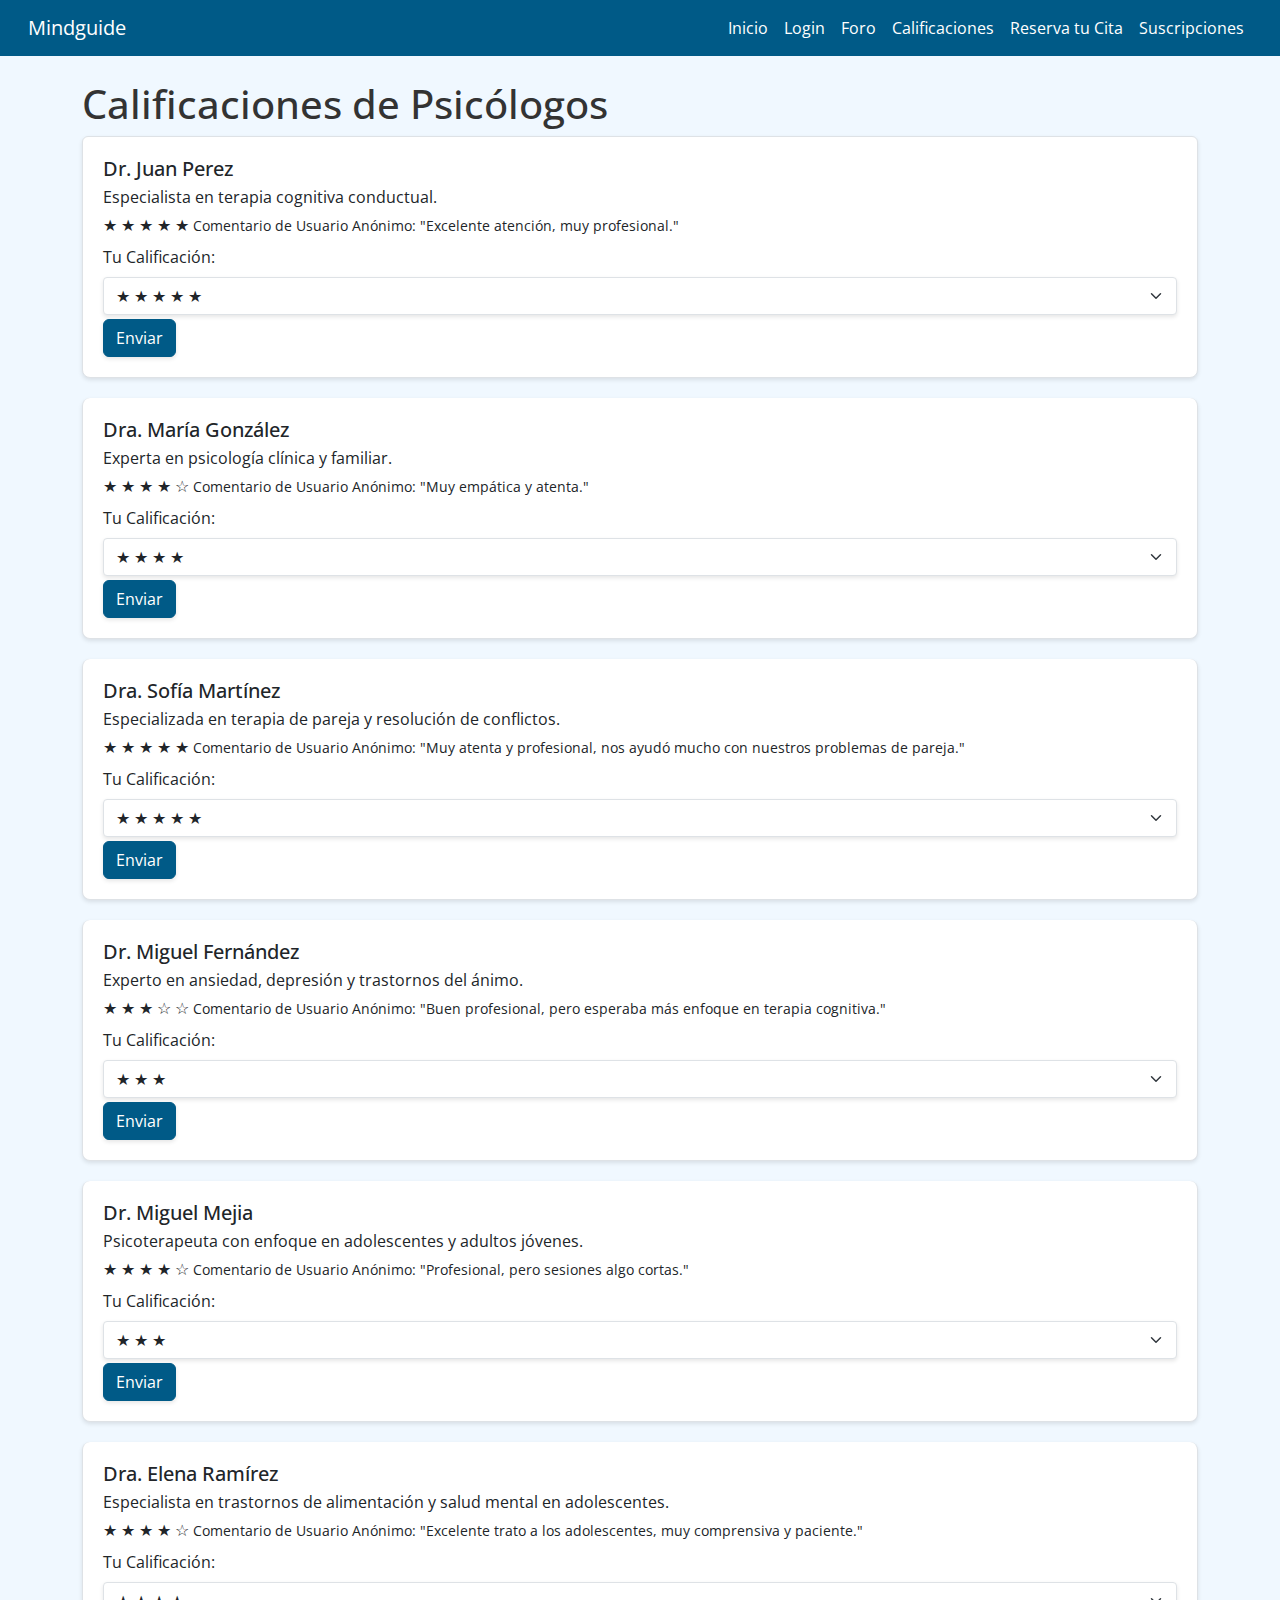
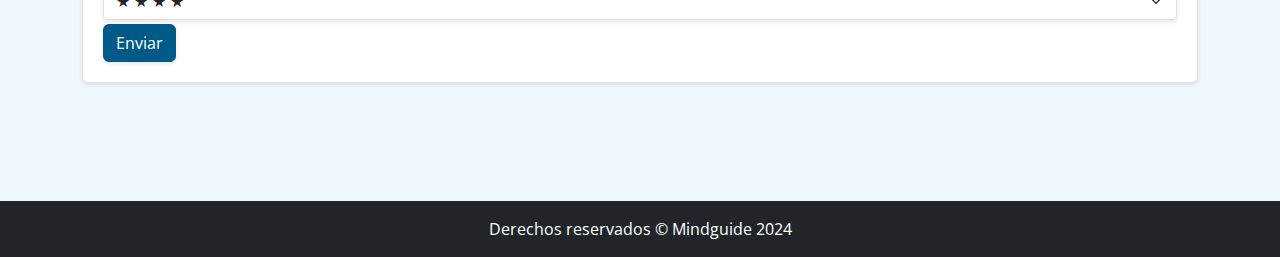
<file: calificaciones.html>
<!DOCTYPE html>
<html lang="es">
<head>
    <meta charset="UTF-8">
    <meta name="viewport" content="width=device-width, initial-scale=1.0">
    <title>Calificaciones de Psicólogos - Mindguide</title>
    <link href="https://cdn.jsdelivr.net/npm/bootstrap@5.1.3/dist/css/bootstrap.min.css" rel="stylesheet">
    <link rel="stylesheet" href="styles.css">
</head>
<body>
    <nav class="navbar navbar-expand-lg navbar-dark">
        <div class="container-fluid">
            <a class="navbar-brand" href="index.html">Mindguide</a>
            <button class="navbar-toggler" type="button" data-bs-toggle="collapse" data-bs-target="#navbarNav" aria-controls="navbarNav" aria-expanded="false" aria-label="Toggle navigation">
                <span class="navbar-toggler-icon"></span>
            </button>
            <div class="collapse navbar-collapse" id="navbarNav">
                <ul class="navbar-nav ms-auto">
                    <li class="nav-item">
                        <a class="nav-link" href="index.html">Inicio</a>
                    </li>
                    <li class="nav-item">
                        <a class="nav-link" href="login.html">Login</a>
                    </li>
                    <li class="nav-item">
                        <a class="nav-link" href="foro.html">Foro</a>
                    </li>
                    <li class="nav-item active">
                        <a class="nav-link" href="calificaciones.html">Calificaciones</a>
                    </li>
                    <li class="nav-item active">
                        <a class="nav-link" href="reservarcita.html">Reserva tu Cita</a>
                    </li>
                    <li class="nav-item active">
                        <a class="nav-link" href="suscripciones.html">Suscripciones</a>
                    </li>
                </ul>
            </div>
        </div>
    </nav>

    <div class="container mt-4">
        <h1>Calificaciones de Psicólogos</h1>
        <div class="list-group">
            <!-- Ejemplo de listado de varios psicólogos -->
            <!-- Dr. Juan Perez -->
            <div class="list-group-item card">
                <h5 class="mb-1">Dr. Juan Perez</h5>
                <p class="mb-1">Especialista en terapia cognitiva conductual.</p>
                <span class="star-rating">&#9733; &#9733; &#9733; &#9733; &#9733;</span>
                <small>Comentario de Usuario Anónimo: "Excelente atención, muy profesional."</small>
                <form class="mt-2">
                    <label for="rating1" class="form-label">Tu Calificación:</label>
                    <select id="rating1" class="form-select" aria-label="Calificación del Dr. Juan Perez">
                        <option value="1">&#9733;</option>
                        <option value="2">&#9733; &#9733;</option>
                        <option value="3">&#9733; &#9733; &#9733;</option>
                        <option value="4">&#9733; &#9733; &#9733; &#9733;</option>
                        <option value="5" selected>&#9733; &#9733; &#9733; &#9733; &#9733;</option>
                    </select>
                    <button type="submit" class="btn btn-primary mt-1">Enviar</button>
                </form>
            </div>
            <!-- Dra. María González -->
            <div class="list-group-item card">
                <h5 class="mb-1">Dra. María González</h5>
                <p class="mb-1">Experta en psicología clínica y familiar.</p>
                <span class="star-rating">&#9733; &#9733; &#9733; &#9733; &#9734;</span>
                <small>Comentario de Usuario Anónimo: "Muy empática y atenta."</small>
                <form class="mt-2">
                    <label for="rating2" class="form-label">Tu Calificación:</label>
                    <select id="rating2" class="form-select" aria-label="Calificación de la Dra. María González">
                        <option value="1">&#9733;</option>
                        <option value="2">&#9733; &#9733;</option>
                        <option value="3">&#9733; &#9733; &#9733;</option>
                        <option value="4" selected>&#9733; &#9733; &#9733; &#9733;</option>
                        <option value="5">&#9733; &#9733; &#9733; &#9733; &#9733;</option>
                    </select>
                    <button type="submit" class="btn btn-primary mt-1">Enviar</button>
                </form>
            </div>
            <!-- Dra. Sofía Martínez -->
            <div class="list-group-item card">
                <h5 class="mb-1">Dra. Sofía Martínez</h5>
                <p class="mb-1">Especializada en terapia de pareja y resolución de conflictos.</p>
                <span class="star-rating">&#9733; &#9733; &#9733; &#9733; &#9733;</span>
                <small>Comentario de Usuario Anónimo: "Muy atenta y profesional, nos ayudó mucho con nuestros problemas de pareja."</small>
                <form class="mt-2">
                    <label for="rating4" class="form-label">Tu Calificación:</label>
                    <select id="rating4" class="form-select" aria-label="Calificación de la Dra. Sofía Martínez">
                        <option value="1">&#9733;</option>
                        <option value="2">&#9733; &#9733;</option>
                        <option value="3">&#9733; &#9733; &#9733;</option>
                        <option value="4">&#9733; &#9733; &#9733; &#9733;</option>
                        <option value="5" selected>&#9733; &#9733; &#9733; &#9733; &#9733;</option>
                    </select>
                    <button type="submit" class="btn btn-primary mt-1">Enviar</button>
                </form>
            </div>
            <!-- Dr. Miguel Fernández -->
            <div class="list-group-item card">
                <h5 class="mb-1">Dr. Miguel Fernández</h5>
                <p class="mb-1">Experto en ansiedad, depresión y trastornos del ánimo.</p>
                <span class="star-rating">&#9733; &#9733; &#9733; &#9734; &#9734;</span>
                <small>Comentario de Usuario Anónimo: "Buen profesional, pero esperaba más enfoque en terapia cognitiva."</small>
                <form class="mt-2">
                    <label for="rating5" class="form-label">Tu Calificación:</label>
                    <select id="rating5" class="form-select" aria-label="Calificación del Dr. Miguel Fernández">
                        <option value="1">&#9733;</option>
                        <option value="2">&#9733; &#9733;</option>
                        <option value="3" selected>&#9733; &#9733; &#9733;</option>
                        <option value="4">&#9733; &#9733; &#9733; &#9733;</option>
                        <option value="5">&#9733; &#9733; &#9733; &#9733; &#9733;</option>
                    </select>
                    <button type="submit" class="btn btn-primary mt-1">Enviar</button>
                </form>
            </div>
            <!-- Dr. Carlos López -->
            <div class="list-group-item card">
                <h5 class="mb-1">Dr. Miguel Mejia</h5>
                <p class="mb-1">Psicoterapeuta con enfoque en adolescentes y adultos jóvenes.</p>
                <span class="star-rating">&#9733; &#9733; &#9733; &#9733; &#9734;</span>
                <small>Comentario de Usuario Anónimo: "Profesional, pero sesiones algo cortas."</small>
                <form class="mt-2">
                    <label for="rating3" class="form-label">Tu Calificación:</label>
                    <select id="rating3" class="form-select" aria-label="Calificación del Dr. Carlos López">
                        <option value="1">&#9733;</option>
                        <option value="2">&#9733; &#9733;</option>
                        <option value="3" selected>&#9733; &#9733; &#9733;</option>
                        <option value="4">&#9733; &#9733; &#9733; &#9733;</option>
                        <option value="5">&#9733; &#9733; &#9733; &#9733; &#9733;</option>
                    </select>
                    <button type="submit" class="btn btn-primary mt-1">Enviar</button>
                </form>
            </div>
            <!-- Dra. Elena Ramírez -->
            <div class="list-group-item card">
                <h5 class="mb-1">Dra. Elena Ramírez</h5>
                <p class="mb-1">Especialista en trastornos de alimentación y salud mental en adolescentes.</p>
                <span class="star-rating">&#9733; &#9733; &#9733; &#9733; &#9734;</span>
                <small>Comentario de Usuario Anónimo: "Excelente trato a los adolescentes, muy comprensiva y paciente."</small>
                <form class="mt-2">
                    <label for="rating6" class="form-label">Tu Calificación:</label>
                    <select id="rating6" class="form-select" aria-label="Calificación de la Dra. Elena Ramírez">
                        <option value="1">&#9733;</option>
                        <option value="2">&#9733; &#9733;</option>
                        <option value="3">&#9733; &#9733; &#9733;</option>
                        <option value="4" selected>&#9733; &#9733; &#9733; &#9733;</option>
                        <option value="5">&#9733; &#9733; &#9733; &#9733; &#9733;</option>
                    </select>
                    <button type="submit" class="btn btn-primary mt-1">Enviar</button>
                </form>
            </div>
        </div>
    </div>

    <footer class="bg-dark text-white mt-5 py-3 text-center">
        Derechos reservados © Mindguide 2024
    </footer>

    <script src="https://cdn.jsdelivr.net/npm/bootstrap@5.1.3/dist/js/bootstrap.bundle.min.js"></script>
</body>
</html>
</file>
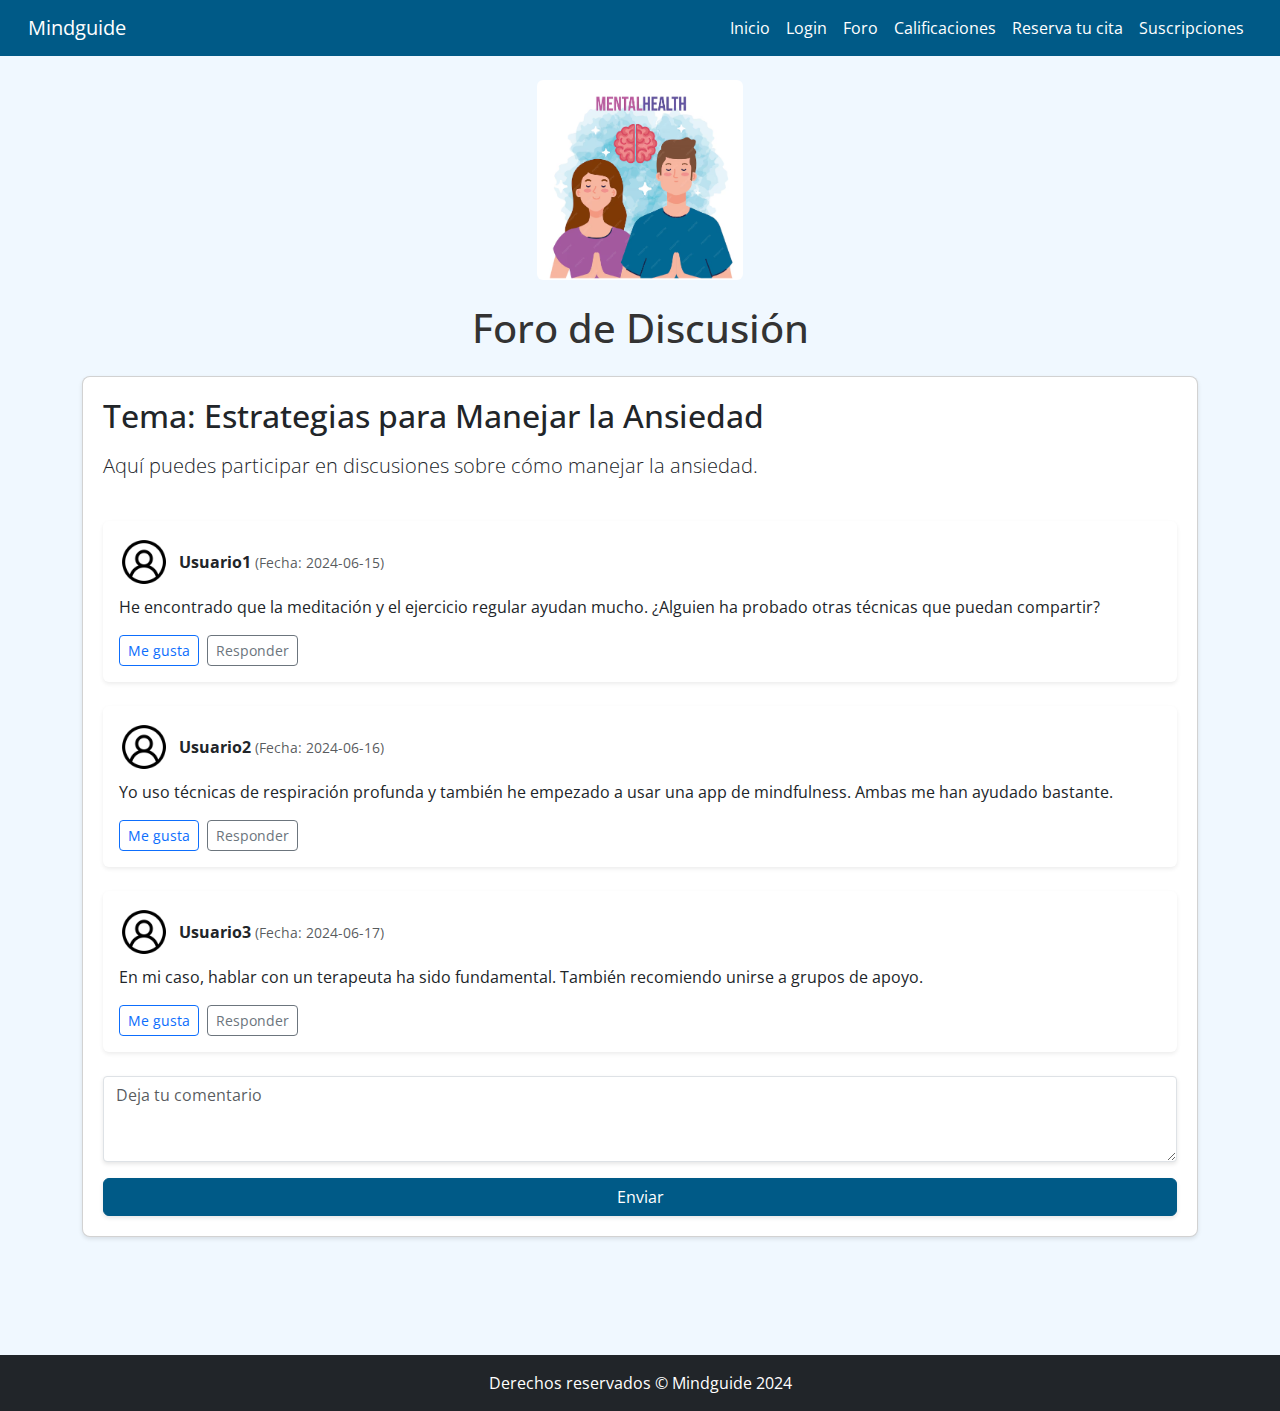
<file: foro.html>
<!DOCTYPE html>
<html lang="es">
<head>
    <meta charset="UTF-8">
    <meta name="viewport" content="width=device-width, initial-scale=1.0">
    <title>Foro de Discusión - Mindguide</title>
    <link href="https://cdn.jsdelivr.net/npm/bootstrap@5.1.3/dist/css/bootstrap.min.css" rel="stylesheet">
    <link rel="stylesheet" href="styles.css">
</head>
<body>
    <nav class="navbar navbar-expand-lg navbar-dark">
        <div class="container-fluid">
            <a class="navbar-brand" href="index.html">Mindguide</a>
            <button class="navbar-toggler" type="button" data-bs-toggle="collapse" data-bs-target="#navbarNav" aria-controls="navbarNav" aria-expanded="false" aria-label="Toggle navigation">
                <span class="navbar-toggler-icon"></span>
            </button>
            <div class="collapse navbar-collapse" id="navbarNav">
                <ul class="navbar-nav ms-auto">
                    <li class="nav-item">
                        <a class="nav-link" href="index.html">Inicio</a>
                    </li>
                    <li class="nav-item">
                        <a class="nav-link" href="login.html">Login</a>
                    </li>
                    <li class="nav-item active">
                        <a class="nav-link" href="foro.html">Foro</a>
                    </li>
                    <li class="nav-item">
                        <a class="nav-link" href="calificaciones.html">Calificaciones</a>
                    </li>
                    <li class="nav-item active">
                        <a class="nav-link" href="reservarcita.html">Reserva tu cita</a>
                    </li>
                    <li class="nav-item active">
                        <a class="nav-link" href="suscripciones.html">Suscripciones</a>
                    </li>
                </ul>
            </div>
        </div>
    </nav>

    <div class="container mt-4">
        <div class="text-center mb-4">
            <img src="pazmental.png" alt="Foro de Discusión" class="img-fluid rounded" style="max-width: 100%; height: 200px; object-fit: cover;">
        </div>
        <h1 class="text-center mb-4">Foro de Discusión</h1>
        <div class="forum-thread card">
            <h2 class="mb-3">Tema: Estrategias para Manejar la Ansiedad</h2>
            <p class="lead">Aquí puedes participar en discusiones sobre cómo manejar la ansiedad.</p>
            
            <div class="forum-post mt-4 p-3 rounded shadow-sm">
                <div class="d-flex align-items-center mb-2">
                    <img src="avatar.png" alt="Usuario1" class="rounded-circle" style="width: 50px; height: 50px; margin-right: 10px;">
                    <div>
                        <strong>Usuario1</strong> <small class="text-muted">(Fecha: 2024-06-15)</small>
                    </div>
                </div>
                <p>He encontrado que la meditación y el ejercicio regular ayudan mucho. ¿Alguien ha probado otras técnicas que puedan compartir?</p>
                <div class="d-flex">
                    <button class="btn btn-sm btn-outline-primary me-2">Me gusta</button>
                    <button class="btn btn-sm btn-outline-secondary">Responder</button>
                </div>
            </div>

            <div class="forum-post mt-4 p-3 rounded shadow-sm">
                <div class="d-flex align-items-center mb-2">
                    <img src="avatar.png" alt="Usuario2" class="rounded-circle" style="width: 50px; height: 50px; margin-right: 10px;">
                    <div>
                        <strong>Usuario2</strong> <small class="text-muted">(Fecha: 2024-06-16)</small>
                    </div>
                </div>
                <p>Yo uso técnicas de respiración profunda y también he empezado a usar una app de mindfulness. Ambas me han ayudado bastante.</p>
                <div class="d-flex">
                    <button class="btn btn-sm btn-outline-primary me-2">Me gusta</button>
                    <button class="btn btn-sm btn-outline-secondary">Responder</button>
                </div>
            </div>

            <div class="forum-post mt-4 p-3 rounded shadow-sm">
                <div class="d-flex align-items-center mb-2">
                    <img src="avatar.png" alt="Usuario3" class="rounded-circle" style="width: 50px; height: 50px; margin-right: 10px;">
                    <div>
                        <strong>Usuario3</strong> <small class="text-muted">(Fecha: 2024-06-17)</small>
                    </div>
                </div>
                <p>En mi caso, hablar con un terapeuta ha sido fundamental. También recomiendo unirse a grupos de apoyo.</p>
                <div class="d-flex">
                    <button class="btn btn-sm btn-outline-primary me-2">Me gusta</button>
                    <button class="btn btn-sm btn-outline-secondary">Responder</button>
                </div>
            </div>

            <form class="mt-4">
                <div class="mb-3">
                    <textarea class="form-control" rows="3" placeholder="Deja tu comentario"></textarea>
                </div>
                <button type="submit" class="btn btn-primary w-100">Enviar</button>
            </form>
        </div>
    </div>

    <footer class="bg-dark text-white mt-5 py-3 text-center">
        Derechos reservados © Mindguide 2024
    </footer>

    <script src="https://cdn.jsdelivr.net/npm/bootstrap@5.1.3/dist/js/bootstrap.bundle.min.js"></script>
</body>
</html>
</file>
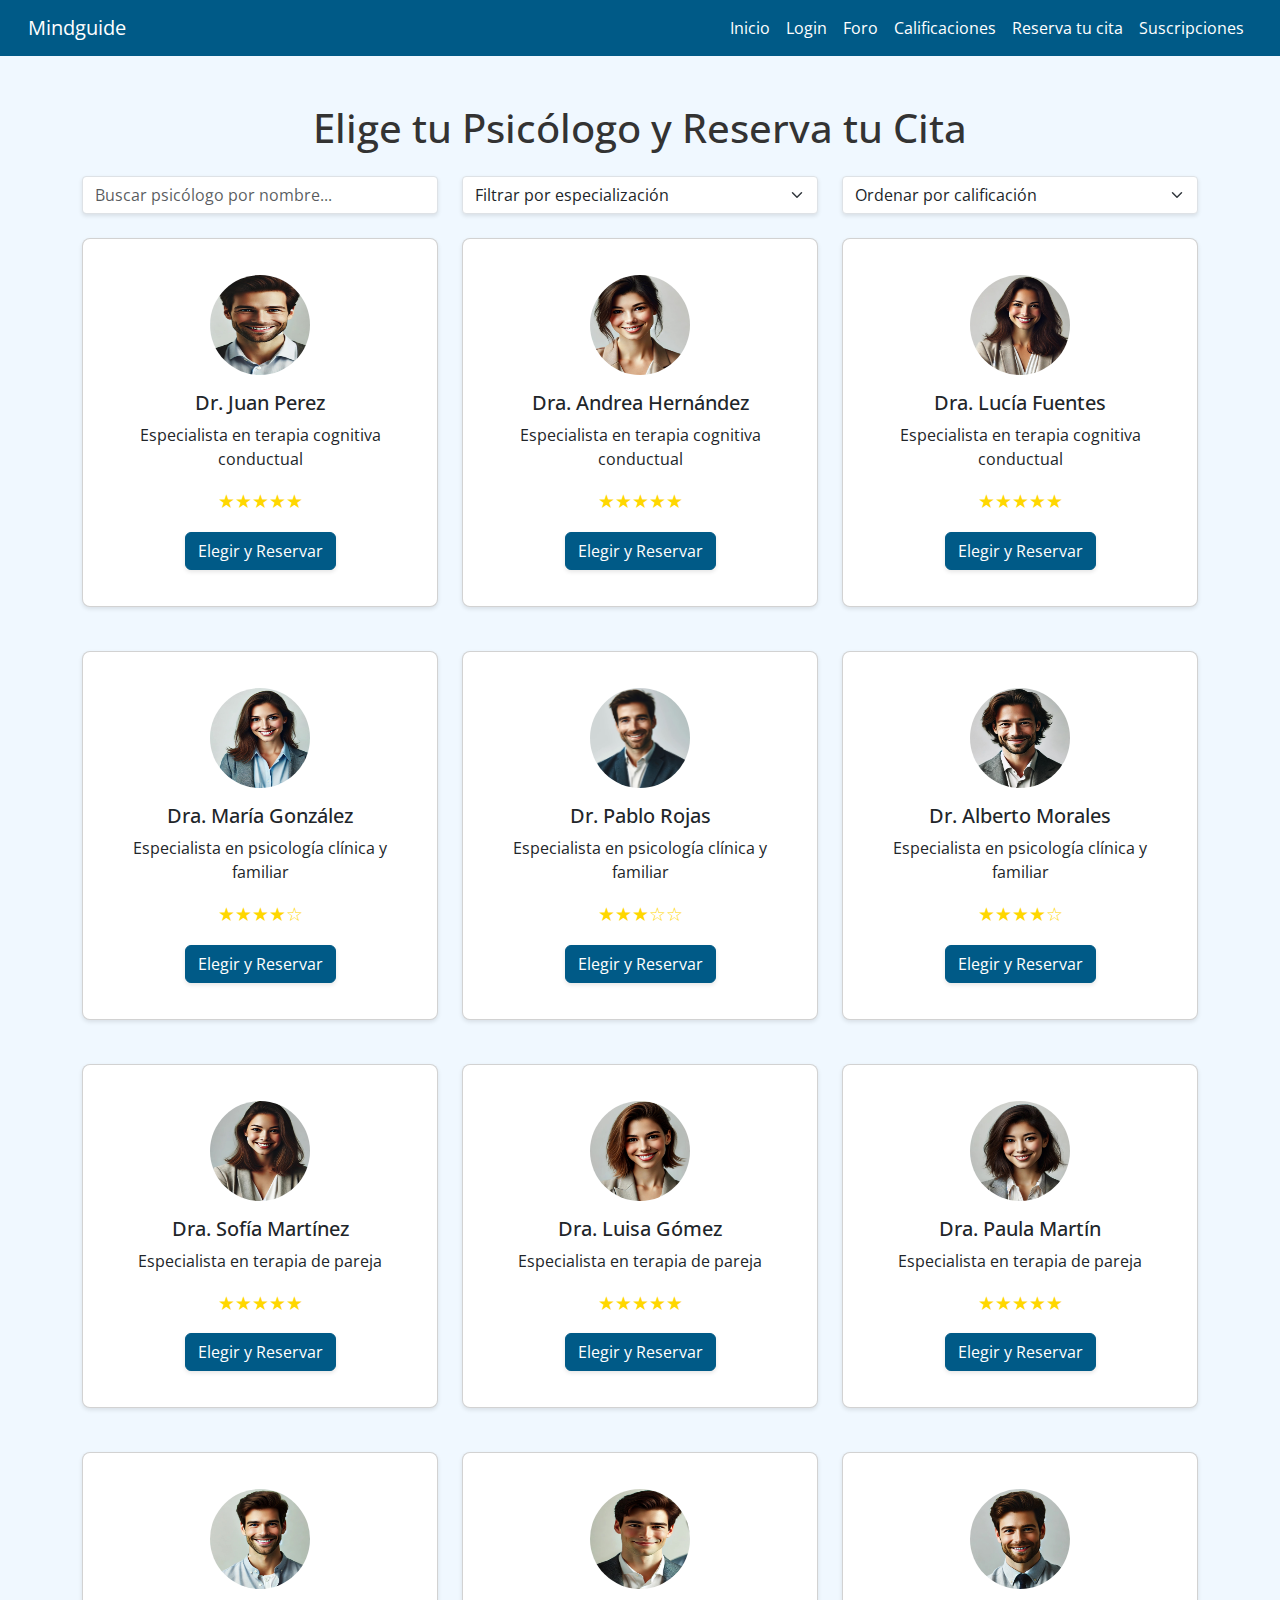
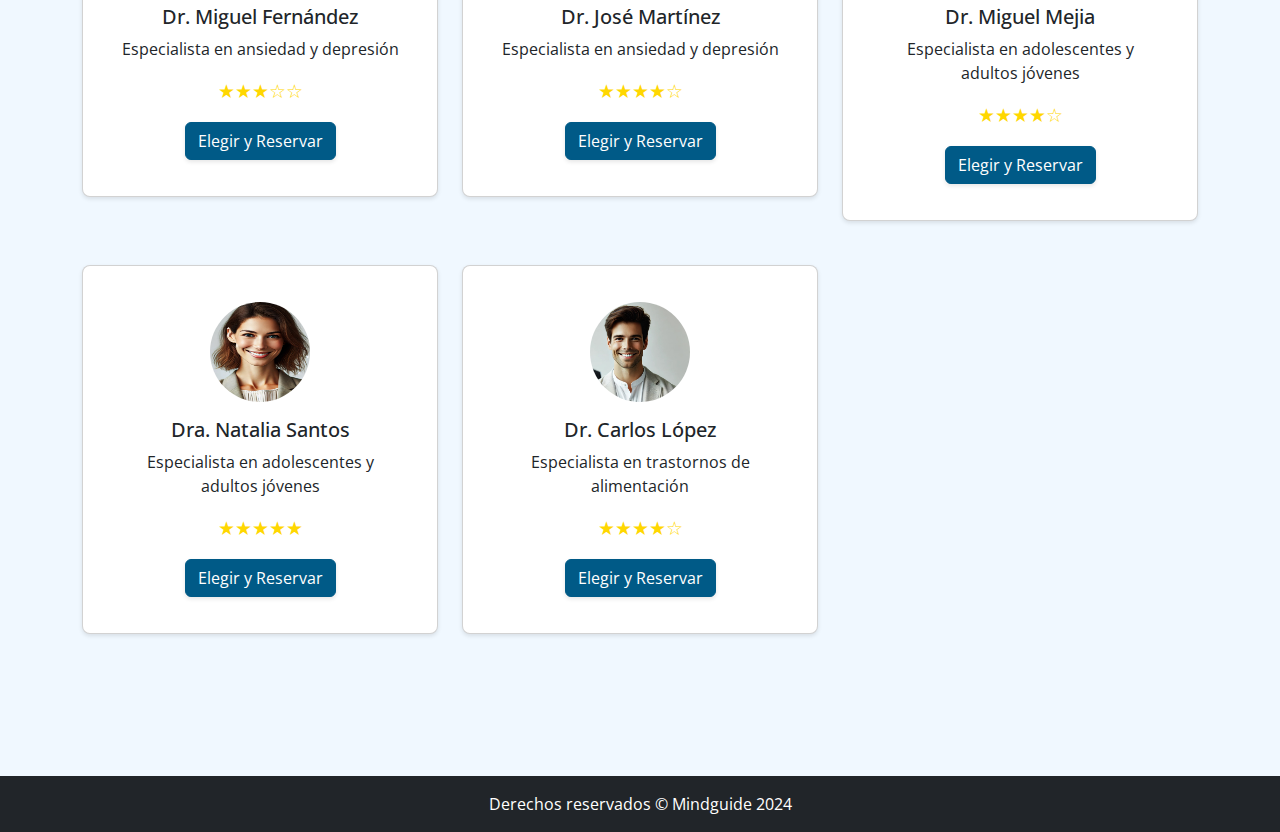
<file: reservarcita.html>
<!DOCTYPE html>
<html lang="es">
<head>
    <meta charset="UTF-8">
    <meta name="viewport" content="width=device-width, initial-scale=1.0">
    <title>Elegir Psicólogo y Reservar Cita - Mindguide</title>
    <link href="https://cdn.jsdelivr.net/npm/bootstrap@5.1.3/dist/css/bootstrap.min.css" rel="stylesheet">
    <link rel="stylesheet" href="styles.css">
    <style>
        .card {
            border-radius: 8px;
            box-shadow: 0 2px 4px rgba(0, 0, 0, 0.1);
            transition: transform 0.2s;
        }

        .card:hover {
            transform: translateY(-10px);
        }

        .star-rating {
            color: gold;
            font-size: larger;
        }

        .form-control, .form-select {
            border-radius: 0.25rem;
            box-shadow: 0 2px 4px rgba(0, 0, 0, 0.1);
        }

        .modal-header, .modal-footer {
            border: none;
        }
    </style>
</head>
<body>
    <nav class="navbar navbar-expand-lg navbar-dark">
        <div class="container-fluid">
            <a class="navbar-brand" href="index.html">Mindguide</a>
            <button class="navbar-toggler" type="button" data-bs-toggle="collapse" data-bs-target="#navbarNav" aria-controls="navbarNav" aria-expanded="false" aria-label="Toggle navigation">
                <span class="navbar-toggler-icon"></span>
            </button>
            <div class="collapse navbar-collapse" id="navbarNav">
                <ul class="navbar-nav ms-auto">
                    <li class="nav-item">
                        <a class="nav-link" href="index.html">Inicio</a>
                    </li>
                    <li class="nav-item">
                        <a class="nav-link" href="login.html">Login</a>
                    </li>
                    <li class="nav-item">
                        <a class="nav-link" href="foro.html">Foro</a>
                    </li>
                    <li class="nav-item">
                        <a class="nav-link" href="calificaciones.html">Calificaciones</a>
                    </li>
                    <li class="nav-item active">
                        <a class="nav-link" href="reservarcita.html">Reserva tu cita</a>
                    </li>
                    <li class="nav-item active">
                        <a class="nav-link" href="suscripciones.html">Suscripciones</a>
                    </li>
                </ul>
            </div>
        </div>
    </nav>

    <div class="container mt-5">
        <h1 class="text-center mb-4">Elige tu Psicólogo y Reserva tu Cita</h1>
        <div class="row mb-4">
            <div class="col-md-4">
                <input type="text" class="form-control" id="search" placeholder="Buscar psicólogo por nombre...">
            </div>
            <div class="col-md-4">
                <select class="form-select" id="specialization">
                    <option value="">Filtrar por especialización</option>
                    <option value="Terapia Cognitiva Conductual">Terapia Cognitiva Conductual</option>
                    <option value="Psicología Clínica y Familiar">Psicología Clínica y Familiar</option>
                    <option value="Terapia de Pareja">Terapia de Pareja</option>
                    <option value="Ansiedad y Depresión">Ansiedad y Depresión</option>
                    <option value="Adolescentes y Adultos Jóvenes">Adolescentes y Adultos Jóvenes</option>
                </select>
            </div>
            <div class="col-md-4">
                <select class="form-select" id="rating">
                    <option value="">Ordenar por calificación</option>
                    <option value="5">★★★★★</option>
                    <option value="4">★★★★☆ y más</option>
                    <option value="3">★★★☆☆ y más</option>
                </select>
            </div>
        </div>

        <div class="row" id="psychologist-list">
            <!-- Listado de psicólogos -->
            <!-- Terapia Cognitiva Conductual -->
            <div class="col-md-4 mb-4" data-specialization="Terapia Cognitiva Conductual" data-rating="5">
                <div class="card">
                    <div class="card-body text-center">
                        <img src="psicologo1.jpg" alt="Dr. Juan Perez" class="img-fluid rounded-circle mb-3" style="width: 100px; height: 100px;">
                        <h5 class="card-title">Dr. Juan Perez</h5>
                        <p class="card-text">Especialista en terapia cognitiva conductual</p>
                        <p class="star-rating">★★★★★</p>
                        <button class="btn btn-primary" data-bs-toggle="modal" data-bs-target="#bookingModal" data-name="Dr. Juan Perez">Elegir y Reservar</button>
                    </div>
                </div>
            </div>
            <div class="col-md-4 mb-4" data-specialization="Terapia Cognitiva Conductual" data-rating="5">
                <div class="card">
                    <div class="card-body text-center">
                        <img src="psicologo4.jpg" alt="Dra. Andrea Hernández" class="img-fluid rounded-circle mb-3" style="width: 100px; height: 100px;">
                        <h5 class="card-title">Dra. Andrea Hernández</h5>
                        <p class="card-text">Especialista en terapia cognitiva conductual</p>
                        <p class="star-rating">★★★★★</p>
                        <button class="btn btn-primary" data-bs-toggle="modal" data-bs-target="#bookingModal" data-name="Dra. Andrea Hernández">Elegir y Reservar</button>
                    </div>
                </div>
            </div>
            <div class="col-md-4 mb-4" data-specialization="Terapia Cognitiva Conductual" data-rating="5">
                <div class="card">
                    <div class="card-body text-center">
                        <img src="psicologo5.jpg" alt="Dra. Lucía Fuentes" class="img-fluid rounded-circle mb-3" style="width: 100px; height: 100px;">
                        <h5 class="card-title">Dra. Lucía Fuentes</h5>
                        <p class="card-text">Especialista en terapia cognitiva conductual</p>
                        <p class="star-rating">★★★★★</p>
                        <button class="btn btn-primary" data-bs-toggle="modal" data-bs-target="#bookingModal" data-name="Dra. Lucía Fuentes">Elegir y Reservar</button>
                    </div>
                </div>
            </div>
            <!-- Psicología Clínica y Familiar -->
            <div class="col-md-4 mb-4" data-specialization="Psicología Clínica y Familiar" data-rating="4">
                <div class="card">
                    <div class="card-body text-center">
                        <img src="psicologo6.jpg" alt="Dra. María González" class="img-fluid rounded-circle mb-3" style="width: 100px; height: 100px;">
                        <h5 class="card-title">Dra. María González</h5>
                        <p class="card-text">Especialista en psicología clínica y familiar</p>
                        <p class="star-rating">★★★★☆</p>
                        <button class="btn btn-primary" data-bs-toggle="modal" data-bs-target="#bookingModal" data-name="Dra. María González">Elegir y Reservar</button>
                    </div>
                </div>
            </div>
            <div class="col-md-4 mb-4" data-specialization="Psicología Clínica y Familiar" data-rating="3">
                <div class="card">
                    <div class="card-body text-center">
                        <img src="psicologo2.jpg" alt="Dr. Pablo Rojas" class="img-fluid rounded-circle mb-3" style="width: 100px; height: 100px;">
                        <h5 class="card-title">Dr. Pablo Rojas</h5>
                        <p class="card-text">Especialista en psicología clínica y familiar</p>
                        <p class="star-rating">★★★☆☆</p>
                        <button class="btn btn-primary" data-bs-toggle="modal" data-bs-target="#bookingModal" data-name="Dr. Pablo Rojas">Elegir y Reservar</button>
                    </div>
                </div>
            </div>
            <div class="col-md-4 mb-4" data-specialization="Psicología Clínica y Familiar" data-rating="4">
                <div class="card">
                    <div class="card-body text-center">
                        <img src="psicologo3.jpg" alt="Dr. Alberto Morales" class="img-fluid rounded-circle mb-3" style="width: 100px; height: 100px;">
                        <h5 class="card-title">Dr. Alberto Morales</h5>
                        <p class="card-text">Especialista en psicología clínica y familiar</p>
                        <p class="star-rating">★★★★☆</p>
                        <button class="btn btn-primary" data-bs-toggle="modal" data-bs-target="#bookingModal" data-name="Dr. Alberto Morales">Elegir y Reservar</button>
                    </div>
                </div>
            </div>
            <!-- Terapia de Pareja -->
            <div class="col-md-4 mb-4" data-specialization="Terapia de Pareja" data-rating="5">
                <div class="card">
                    <div class="card-body text-center">
                        <img src="psicologo7.jpg" alt="Dra. Sofía Martínez" class="img-fluid rounded-circle mb-3" style="width: 100px; height: 100px;">
                        <h5 class="card-title">Dra. Sofía Martínez</h5>
                        <p class="card-text">Especialista en terapia de pareja</p>
                        <p class="star-rating">★★★★★</p>
                        <button class="btn btn-primary" data-bs-toggle="modal" data-bs-target="#bookingModal" data-name="Dra. Sofía Martínez">Elegir y Reservar</button>
                    </div>
                </div>
            </div>
            <div class="col-md-4 mb-4" data-specialization="Terapia de Pareja" data-rating="5">
                <div class="card">
                    <div class="card-body text-center">
                        <img src="psicologo8.jpg" alt="Dra. Luisa Gómez" class="img-fluid rounded-circle mb-3" style="width: 100px; height: 100px;">
                        <h5 class="card-title">Dra. Luisa Gómez</h5>
                        <p class="card-text">Especialista en terapia de pareja</p>
                        <p class="star-rating">★★★★★</p>
                        <button class="btn btn-primary" data-bs-toggle="modal" data-bs-target="#bookingModal" data-name="Dra. Luisa Gómez">Elegir y Reservar</button>
                    </div>
                </div>
            </div>
            <div class="col-md-4 mb-4" data-specialization="Terapia de Pareja" data-rating="5">
                <div class="card">
                    <div class="card-body text-center">
                        <img src="psicologo9.jpg" alt="Dra. Paula Martín" class="img-fluid rounded-circle mb-3" style="width: 100px; height: 100px;">
                        <h5 class="card-title">Dra. Paula Martín</h5>
                        <p class="card-text">Especialista en terapia de pareja</p>
                        <p class="star-rating">★★★★★</p>
                        <button class="btn btn-primary" data-bs-toggle="modal" data-bs-target="#bookingModal" data-name="Dra. Paula Martín">Elegir y Reservar</button>
                    </div>
                </div>
            </div>
            <!-- Ansiedad y Depresión -->
            <div class="col-md-4 mb-4" data-specialization="Ansiedad y Depresión" data-rating="3">
                <div class="card">
                    <div class="card-body text-center">
                        <img src="psicologo11.jpg" alt="Dr. Miguel Fernández" class="img-fluid rounded-circle mb-3" style="width: 100px; height: 100px;">
                        <h5 class="card-title">Dr. Miguel Fernández</h5>
                        <p class="card-text">Especialista en ansiedad y depresión</p>
                        <p class="star-rating">★★★☆☆</p>
                        <button class="btn btn-primary" data-bs-toggle="modal" data-bs-target="#bookingModal" data-name="Dr. Miguel Fernández">Elegir y Reservar</button>
                    </div>
                </div>
            </div>
            <div class="col-md-4 mb-4" data-specialization="Ansiedad y Depresión" data-rating="4">
                <div class="card">
                    <div class="card-body text-center">
                        <img src="psicologo12.jpg" alt="Dr. José Martínez" class="img-fluid rounded-circle mb-3" style="width: 100px; height: 100px;">
                        <h5 class="card-title">Dr. José Martínez</h5>
                        <p class="card-text">Especialista en ansiedad y depresión</p>
                        <p class="star-rating">★★★★☆</p>
                        <button class="btn btn-primary" data-bs-toggle="modal" data-bs-target="#bookingModal" data-name="Dr. José Martínez">Elegir y Reservar</button>
                    </div>
                </div>
            </div>
            <!-- Adolescentes y Adultos Jóvenes -->
            <div class="col-md-4 mb-4" data-specialization="Adolescentes y Adultos Jóvenes" data-rating="4">
                <div class="card">
                    <div class="card-body text-center">
                        <img src="psicologo13.jpg" alt="Dr. Miguel Mejia" class="img-fluid rounded-circle mb-3" style="width: 100px; height: 100px;">
                        <h5 class="card-title">Dr. Miguel Mejia</h5>
                        <p class="card-text">Especialista en adolescentes y adultos jóvenes</p>
                        <p class="star-rating">★★★★☆</p>
                        <button class="btn btn-primary" data-bs-toggle="modal" data-bs-target="#bookingModal" data-name="Dr. Miguel Mejia">Elegir y Reservar</button>
                    </div>
                </div>
            </div>
            <div class="col-md-4 mb-4" data-specialization="Adolescentes y Adultos Jóvenes" data-rating="5">
                <div class="card">
                    <div class="card-body text-center">
                        <img src="psicologo10.jpg" alt="Dra. Natalia Santos" class="img-fluid rounded-circle mb-3" style="width: 100px; height: 100px;">
                        <h5 class="card-title">Dra. Natalia Santos</h5>
                        <p class="card-text">Especialista en adolescentes y adultos jóvenes</p>
                        <p class="star-rating">★★★★★</p>
                        <button class="btn btn-primary" data-bs-toggle="modal" data-bs-target="#bookingModal" data-name="Dra. Natalia Santos">Elegir y Reservar</button>
                    </div>
                </div>
            </div>
            <!-- Trastornos de Alimentación -->
            <div class="col-md-4 mb-4" data-specialization="Trastornos de Alimentación" data-rating="4">
                <div class="card">
                    <div class="card-body text-center">
                        <img src="psicologo14.jpg" alt="Dr. Carlos López" class="img-fluid rounded-circle mb-3" style="width: 100px; height: 100px;">
                        <h5 class="card-title">Dr. Carlos López</h5>
                        <p class="card-text">Especialista en trastornos de alimentación</p>
                        <p class="star-rating">★★★★☆</p>
                        <button class="btn btn-primary" data-bs-toggle="modal" data-bs-target="#bookingModal" data-name="Dr. Carlos López">Elegir y Reservar</button>
                    </div>
                </div>
            </div>
        </div>
    </div>

    <!-- Modal para reservar cita -->
    <div class="modal fade" id="bookingModal" tabindex="-1" aria-labelledby="bookingModalLabel" aria-hidden="true">
        <div class="modal-dialog">
            <div class="modal-content">
                <div class="modal-header">
                    <h5 class="modal-title" id="bookingModalLabel">Reservar Cita con <span id="psychologistName"></span></h5>
                    <button type="button" class="btn-close" data-bs-dismiss="modal" aria-label="Close"></button>
                </div>
                <div class="modal-body">
                    <form>
                        <div class="mb-3">
                            <label for="appointmentDate" class="form-label">Fecha</label>
                            <input type="date" class="form-control" id="appointmentDate" required>
                        </div>
                        <div class="mb-3">
                            <label for="appointmentTime" class="form-label">Hora</label>
                            <input type="time" class="form-control" id="appointmentTime" required>
                        </div>
                        <button type="submit" class="btn btn-primary w-100">Reservar</button>
                    </form>
                </div>
                <div class="modal-footer">
                    <button type="button" class="btn btn-secondary" data-bs-dismiss="modal">Cerrar</button>
                </div>
            </div>
        </div>
    </div>

    <footer class="bg-dark text-white mt-5 py-3 text-center">
        Derechos reservados © Mindguide 2024
    </footer>

    <script src="https://cdn.jsdelivr.net/npm/bootstrap@5.1.3/dist/js/bootstrap.bundle.min.js"></script>
    <script>
        document.getElementById('search').addEventListener('input', filterPsychologists);
        document.getElementById('specialization').addEventListener('change', filterPsychologists);
        document.getElementById('rating').addEventListener('change', filterPsychologists);

        function filterPsychologists() {
            const search = document.getElementById('search').value.toLowerCase();
            const specialization = document.getElementById('specialization').value;
            const rating = document.getElementById('rating').value;

            document.querySelectorAll('#psychologist-list .col-md-4').forEach(card => {
                const name = card.querySelector('.card-title').textContent.toLowerCase();
                const spec = card.getAttribute('data-specialization');
                const rate = card.getAttribute('data-rating');

                if ((name.includes(search) || !search) &&
                    (spec === specialization || !specialization) &&
                    (rate >= rating || !rating)) {
                    card.style.display = '';
                } else {
                    card.style.display = 'none';
                }
            });
        }

        document.getElementById('bookingModal').addEventListener('show.bs.modal', function (event) {
            const button = event.relatedTarget;
            const psychologistName = button.getAttribute('data-name');
            const modalTitle = document.getElementById('psychologistName');
            modalTitle.textContent = psychologistName;
        });
    </script>
</body>
</html>
</file>
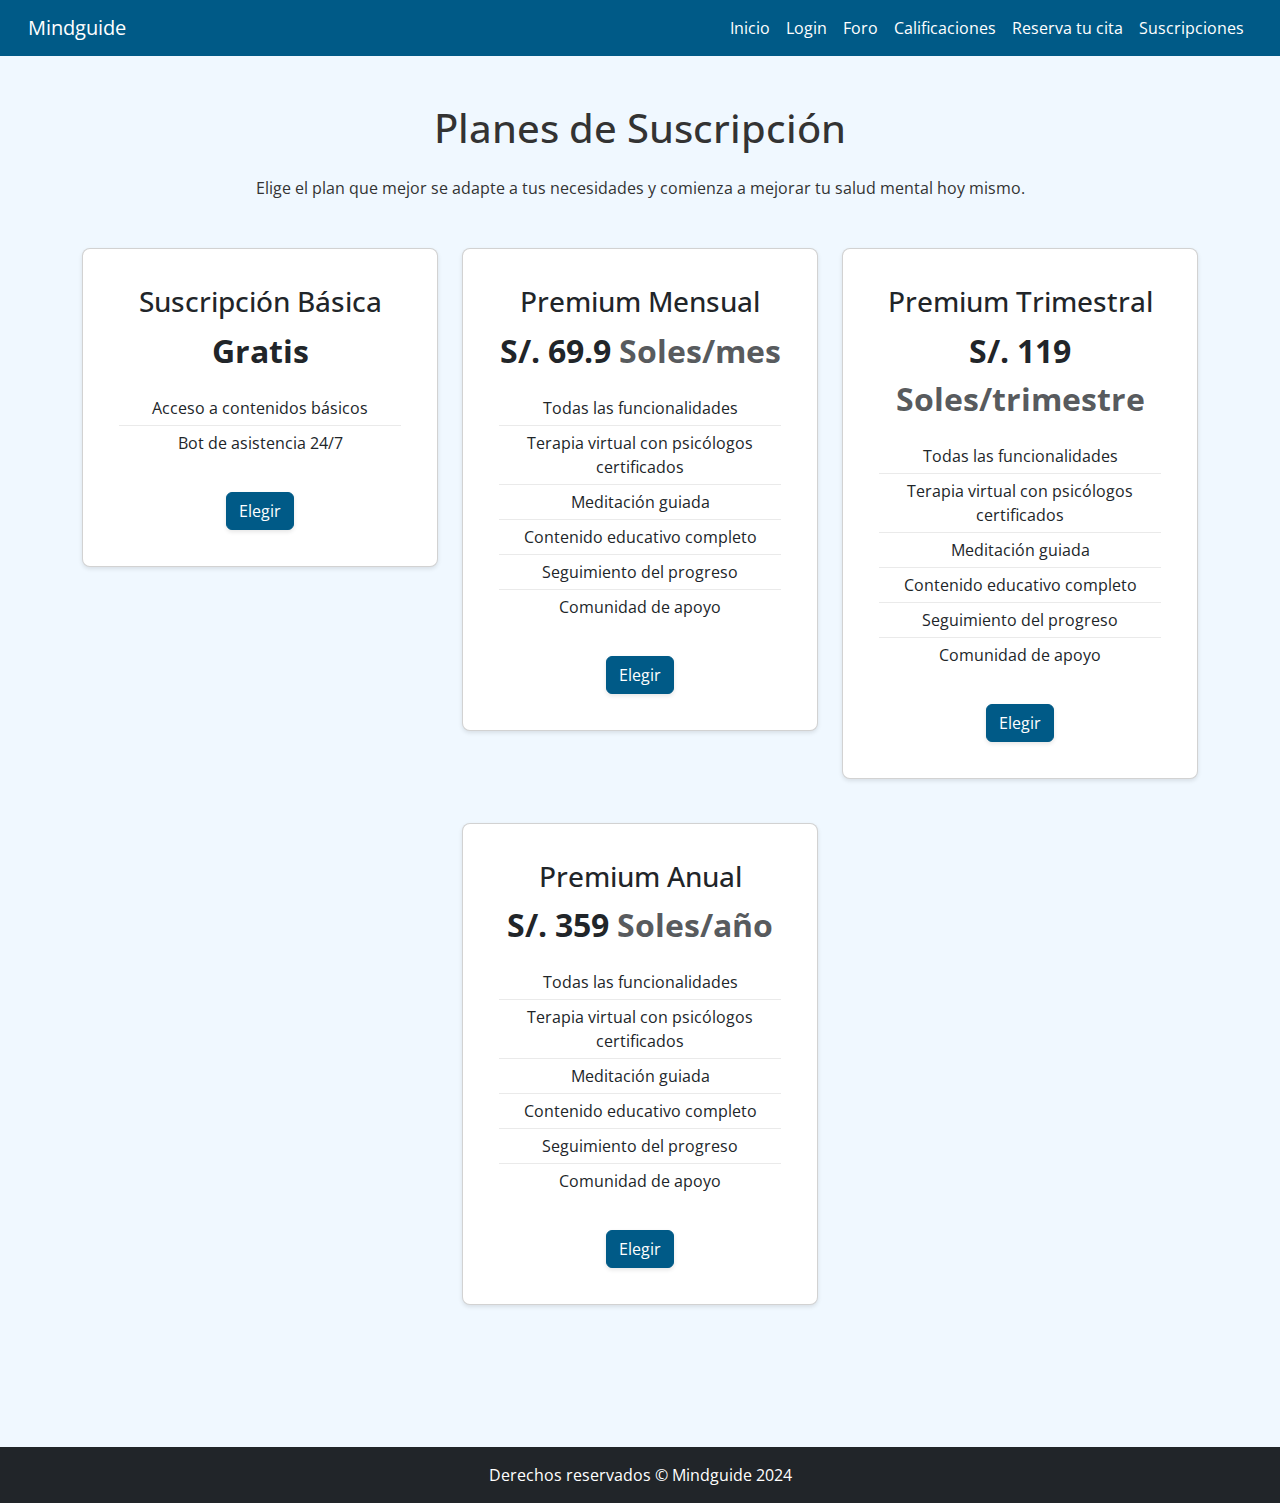
<file: suscripciones.html>
<!DOCTYPE html>
<html lang="es">
<head>
    <meta charset="UTF-8">
    <meta name="viewport" content="width=device-width, initial-scale=1.0">
    <title>Planes de Suscripción - Mindguide</title>
    <link href="https://cdn.jsdelivr.net/npm/bootstrap@5.1.3/dist/css/bootstrap.min.css" rel="stylesheet">
    <link rel="stylesheet" href="styles.css">
    <style>
        .card {
            border-radius: 8px;
            box-shadow: 0 2px 4px rgba(0, 0, 0, 0.1);
            transition: transform 0.2s;
        }

        .card:hover {
            transform: translateY(-10px);
        }

        .price {
            font-size: 2rem;
            font-weight: bold;
        }

        .modal-header, .modal-footer {
            border: none;
        }

        .feature-list {
            list-style: none;
            padding: 0;
        }

        .feature-list li {
            padding: 5px 0;
            border-bottom: 1px solid #eaeaea;
        }

        .feature-list li:last-child {
            border-bottom: none;
        }
    </style>
</head>
<body>
    <nav class="navbar navbar-expand-lg navbar-dark">
        <div class="container-fluid">
            <a class="navbar-brand" href="index.html">Mindguide</a>
            <button class="navbar-toggler" type="button" data-bs-toggle="collapse" data-bs-target="#navbarNav" aria-controls="navbarNav" aria-expanded="false" aria-label="Toggle navigation">
                <span class="navbar-toggler-icon"></span>
            </button>
            <div class="collapse navbar-collapse" id="navbarNav">
                <ul class="navbar-nav ms-auto">
                    <li class="nav-item">
                        <a class="nav-link" href="index.html">Inicio</a>
                    </li>
                    <li class="nav-item">
                        <a class="nav-link" href="login.html">Login</a>
                    </li>
                    <li class="nav-item">
                        <a class="nav-link" href="foro.html">Foro</a>
                    </li>
                    <li class="nav-item">
                        <a class="nav-link" href="calificaciones.html">Calificaciones</a>
                    </li>
                    <li class="nav-item">
                        <a class="nav-link" href="reservarcita.html">Reserva tu cita</a>
                    </li>
                    <li class="nav-item active">
                        <a class="nav-link" href="suscripciones.html">Suscripciones</a>
                    </li>
                </ul>
            </div>
        </div>
    </nav>

    <div class="container mt-5">
        <h1 class="text-center mb-4">Planes de Suscripción</h1>
        <p class="text-center mb-5">Elige el plan que mejor se adapte a tus necesidades y comienza a mejorar tu salud mental hoy mismo.</p>
        <div class="row">
            <!-- Suscripción Básica -->
            <div class="col-md-4 mb-4">
                <div class="card">
                    <div class="card-body text-center">
                        <h3 class="card-title">Suscripción Básica</h3>
                        <p class="price">Gratis</p>
                        <ul class="feature-list">
                            <li>Acceso a contenidos básicos</li>
                            <li>Bot de asistencia 24/7</li>
                        </ul>
                        <button class="btn btn-primary mt-3" data-bs-toggle="modal" data-bs-target="#subscriptionModal" data-plan="Suscripción Básica">Elegir</button>
                    </div>
                </div>
            </div>
            <!-- Suscripción Premium Mensual -->
            <div class="col-md-4 mb-4">
                <div class="card">
                    <div class="card-body text-center">
                        <h3 class="card-title">Premium Mensual</h3>
                        <p class="price">S/. 69.9 <span class="text-muted">Soles/mes</span></p>
                        <ul class="feature-list">
                            <li>Todas las funcionalidades</li>
                            <li>Terapia virtual con psicólogos certificados</li>
                            <li>Meditación guiada</li>
                            <li>Contenido educativo completo</li>
                            <li>Seguimiento del progreso</li>
                            <li>Comunidad de apoyo</li>
                        </ul>
                        <button class="btn btn-primary mt-3" data-bs-toggle="modal" data-bs-target="#subscriptionModal" data-plan="Premium Mensual">Elegir</button>
                    </div>
                </div>
            </div>
            <!-- Suscripción Premium Trimestral -->
            <div class="col-md-4 mb-4">
                <div class="card">
                    <div class="card-body text-center">
                        <h3 class="card-title">Premium Trimestral</h3>
                        <p class="price">S/. 119 <span class="text-muted">Soles/trimestre</span></p>
                        <ul class="feature-list">
                            <li>Todas las funcionalidades</li>
                            <li>Terapia virtual con psicólogos certificados</li>
                            <li>Meditación guiada</li>
                            <li>Contenido educativo completo</li>
                            <li>Seguimiento del progreso</li>
                            <li>Comunidad de apoyo</li>
                        </ul>
                        <button class="btn btn-primary mt-3" data-bs-toggle="modal" data-bs-target="#subscriptionModal" data-plan="Premium Trimestral">Elegir</button>
                    </div>
                </div>
            </div>
            <!-- Suscripción Premium Anual -->
            <div class="col-md-4 offset-md-4 mb-4">
                <div class="card">
                    <div class="card-body text-center">
                        <h3 class="card-title">Premium Anual</h3>
                        <p class="price">S/. 359 <span class="text-muted">Soles/año</span></p>
                        <ul class="feature-list">
                            <li>Todas las funcionalidades</li>
                            <li>Terapia virtual con psicólogos certificados</li>
                            <li>Meditación guiada</li>
                            <li>Contenido educativo completo</li>
                            <li>Seguimiento del progreso</li>
                            <li>Comunidad de apoyo</li>
                        </ul>
                        <button class="btn btn-primary mt-3" data-bs-toggle="modal" data-bs-target="#subscriptionModal" data-plan="Premium Anual">Elegir</button>
                    </div>
                </div>
            </div>
        </div>
    </div>

    <!-- Modal para confirmar suscripción -->
    <div class="modal fade" id="subscriptionModal" tabindex="-1" aria-labelledby="subscriptionModalLabel" aria-hidden="true">
        <div class="modal-dialog">
            <div class="modal-content">
                <div class="modal-header">
                    <h5 class="modal-title" id="subscriptionModalLabel">Confirmar Suscripción</h5>
                    <button type="button" class="btn-close" data-bs-dismiss="modal" aria-label="Close"></button>
                </div>
                <div class="modal-body">
                    <p>Estás a punto de elegir el <strong><span id="selectedPlan"></span></strong>.</p>
                    <p>Por favor, confirma tu selección para proceder con el pago.</p>
                </div>
                <div class="modal-footer">
                    <button type="button" class="btn btn-secondary" data-bs-dismiss="modal">Cancelar</button>
                    <button type="button" class="btn btn-primary">Confirmar y Pagar</button>
                </div>
            </div>
        </div>
    </div>

    <footer class="bg-dark text-white mt-5 py-3 text-center">
        Derechos reservados © Mindguide 2024
    </footer>

    <script src="https://cdn.jsdelivr.net/npm/bootstrap@5.1.3/dist/js/bootstrap.bundle.min.js"></script>
    <script>
        document.getElementById('subscriptionModal').addEventListener('show.bs.modal', function (event) {
            const button = event.relatedTarget;
            const plan = button.getAttribute('data-plan');
            const modalTitle = document.getElementById('selectedPlan');
            modalTitle.textContent = plan;
        });
    </script>
</body>
</html>
</file>
<file: styles.css>
@import url('https://fonts.googleapis.com/css2?family=Open+Sans:wght@400;700&display=swap');

body {
    font-family: 'Open Sans', sans-serif;
    background-color: #F0F8FF;
    color: #333333;
    margin: 0;
    padding: 0;
    min-height: 100vh;
    display: flex;
    flex-direction: column;
}

.navbar {
    background-color: #005a87; /* Azul fuerte */
    padding: 0.5rem 1rem;
}

.navbar-brand, .nav-link {
    color: #ffffff;
}

.nav-link:hover {
    color: #ffd700; /* Dorado */
}

footer {
    background-color: #005a87; /* Azul fuerte */
    color: white;
    padding: 1rem;
    width: 100%;
    margin-top: auto;
}

.container {
    flex: 1;
    padding-bottom: 50px;
}

.form-control, .form-select {
    border-radius: 0.25rem;
    box-shadow: 0 2px 4px rgba(0, 0, 0, 0.1);
}

.btn-primary {
    background-color: #005a87; /* Azul fuerte */
    border-color: #005a87;
    color: #ffffff;
    box-shadow: 0 2px 4px rgba(0, 0, 0, 0.1);
}

.btn-google, .btn-facebook {
    display: flex;
    align-items: center;
    justify-content: center;
    margin-bottom: 10px;
}

.btn-google img, .btn-facebook img {
    margin-right: 10px;
}

/* Estilo para tarjetas */
.card {
    background-color: white;
    border-radius: 8px;
    box-shadow: 0 2px 4px rgba(0, 0, 0, 0.1);
    padding: 20px;
    margin-bottom: 20px;
}

/* Mejora de la imagen de fondo */
.jumbotron {
    background-color: rgba(0, 0, 0, 0.5);
    padding: 2rem 1rem;
    margin-top: 1rem;
    border-radius: 0.5rem;
    color: #ffffff;
}

.img-fluid {
    max-width: 100%;
    height: auto;
}
</file>
